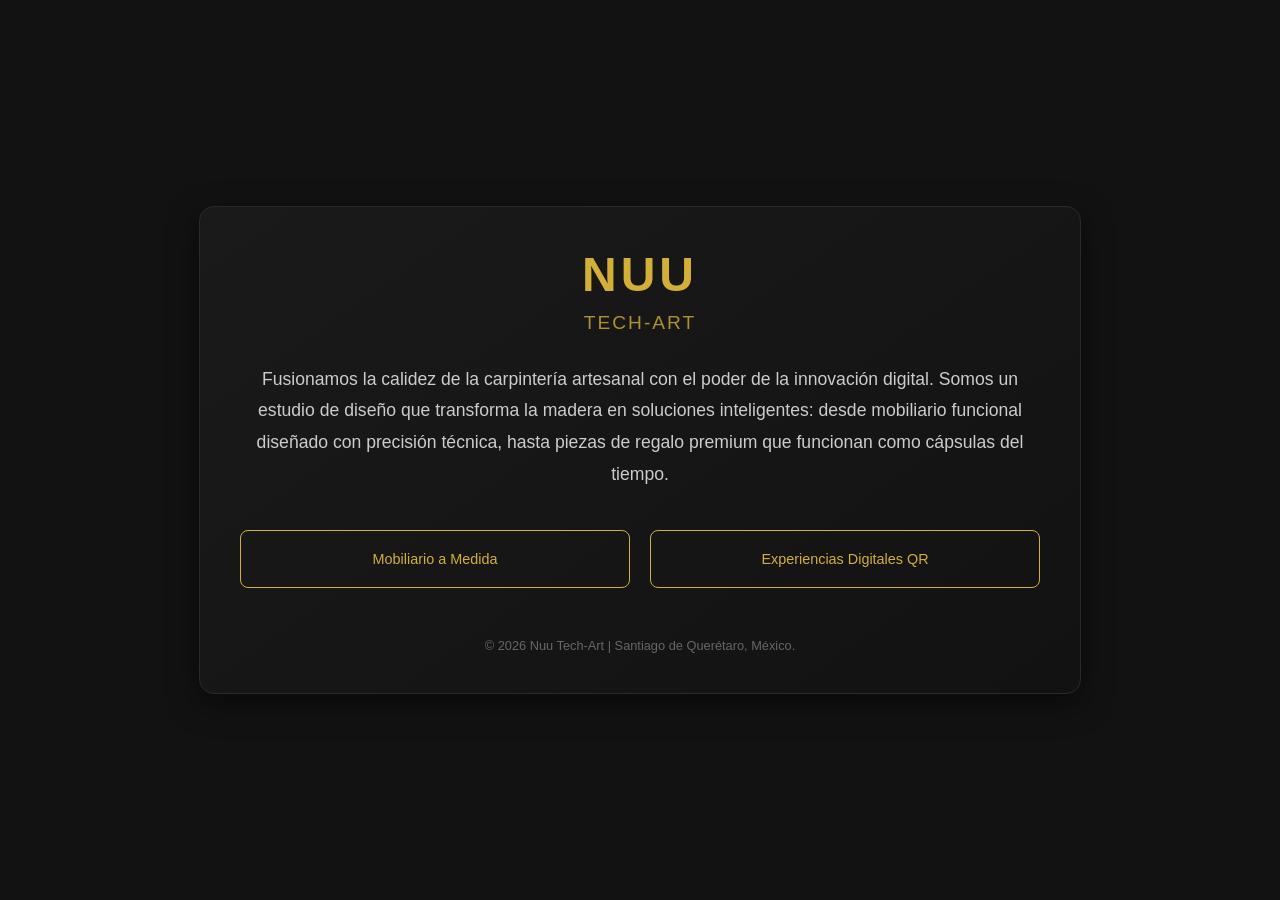
<file: index.html>
<!DOCTYPE html>
<html lang="es">
<head>
    <meta charset="UTF-8">
    <meta name="viewport" content="width=device-width, initial-scale=1.0">
    <title>Nuu Tech-Art | Diseño e Innovación</title>
    <style>
        :root {
            --primario: #d4af37; /* Dorado */
            --fondo: #121212;
            --texto: #f5f5f5;
            --gris-suave: #2a2a2a;
        }

        body {
            background-color: var(--fondo);
            color: var(--texto);
            font-family: 'Segoe UI', Roboto, Helvetica, Arial, sans-serif;
            margin: 0;
            display: flex;
            align-items: center;
            justify-content: center;
            min-height: 100vh;
            text-align: center;
        }

        .contenedor {
            max-width: 800px;
            padding: 40px;
            border: 1px solid var(--gris-suave);
            border-radius: 15px;
            background: linear-gradient(145deg, #1a1a1a, #121212);
            box-shadow: 0 10px 30px rgba(0,0,0,0.5);
        }

        .logo {
            font-size: 3rem;
            font-weight: bold;
            color: var(--primario);
            letter-spacing: 4px;
            margin-bottom: 10px;
            text-transform: uppercase;
        }

        .subtitulo {
            font-size: 1.2rem;
            color: var(--primario);
            margin-bottom: 30px;
            letter-spacing: 2px;
            opacity: 0.8;
        }

        .descripcion {
            line-height: 1.8;
            font-size: 1.1rem;
            color: #ccc;
            margin-bottom: 40px;
        }

        .servicios {
            display: grid;
            grid-template-columns: 1fr 1fr;
            gap: 20px;
            margin-top: 30px;
        }

        .servicio-item {
            padding: 20px;
            border: 1px solid var(--primario);
            border-radius: 8px;
            font-size: 0.9rem;
            color: var(--primario);
        }

        .footer {
            margin-top: 50px;
            font-size: 0.8rem;
            color: #666;
        }

        /* Responsive */
        @media (max-width: 600px) {
            .servicios { grid-template-columns: 1fr; }
            .logo { font-size: 2rem; }
        }
    </style>
</head>
<body>

    <div class="contenedor">
        <div class="logo">NUU</div>
        <div class="subtitulo">TECH-ART</div>

        <div class="descripcion">
            Fusionamos la calidez de la carpintería artesanal con el poder de la innovación digital. 
            Somos un estudio de diseño que transforma la madera en soluciones inteligentes: 
            desde mobiliario funcional diseñado con precisión técnica, hasta piezas de regalo premium 
            que funcionan como cápsulas del tiempo.
        </div>

        <div class="servicios">
            <div class="servicio-item">Mobiliario a Medida</div>
            <div class="servicio-item">Experiencias Digitales QR</div>
        </div>

        <div class="footer">
            &copy; 2026 Nuu Tech-Art | Santiago de Querétaro, México.
        </div>
    </div>

</body>
</html>
</file>
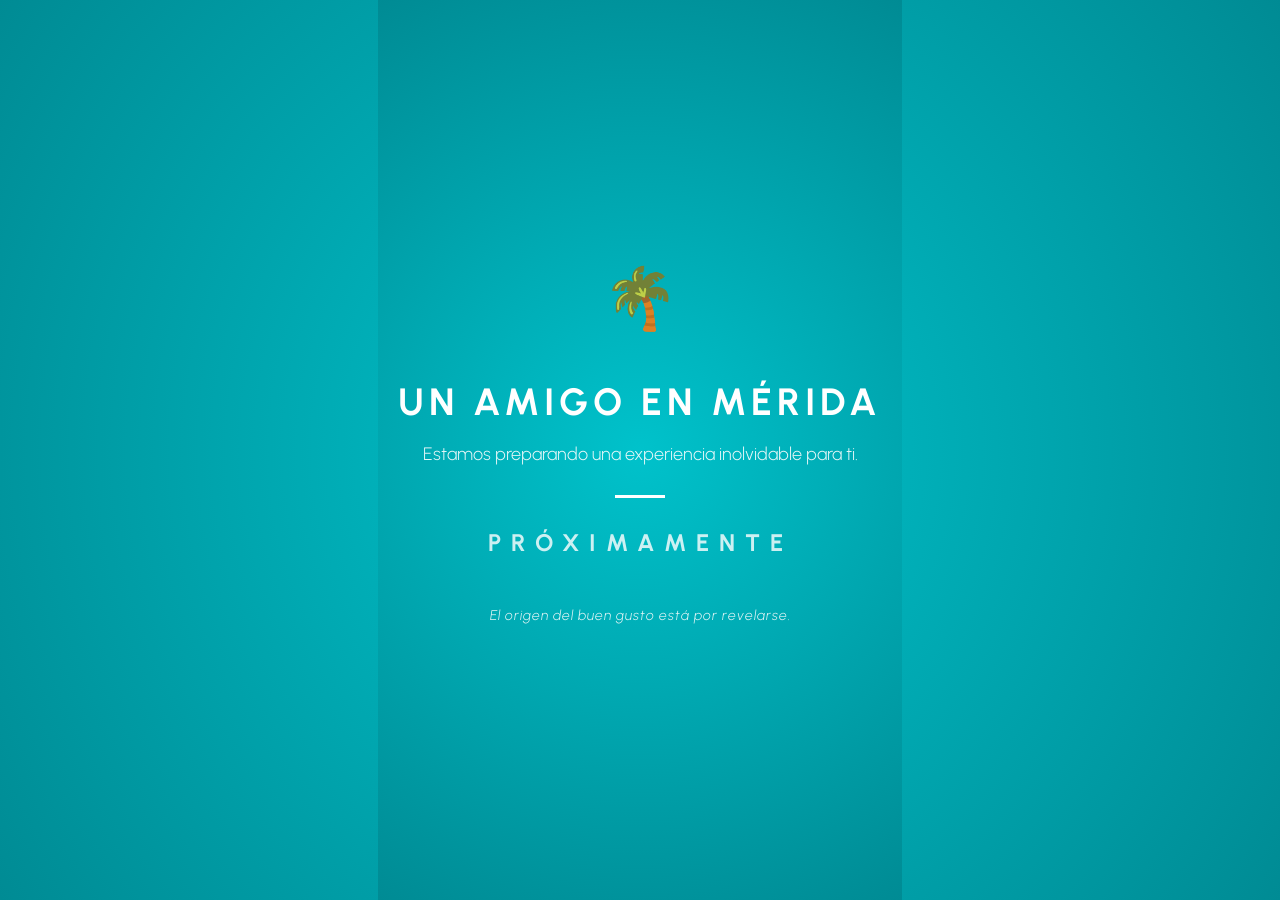
<file: demo-tour/index.html>
<!DOCTYPE html>
<html lang="es">
<head>
    <meta charset="UTF-8">
    <meta name="viewport" content="width=device-width, initial-scale=1.0">
    <title>Un Amigo en Mérida | Próximamente</title>
    <link href="https://fonts.googleapis.com/css2?family=Urbanist:wght@400;700&display=swap" rel="stylesheet">
    <link rel="stylesheet" href="style-mantenimiento.css">
</head>
    <!-- Google tag (gtag.js) -->
<script async src="https://www.googletagmanager.com/gtag/js?id=G-9JZDZ31TPV"></script>
<script>
  window.dataLayer = window.dataLayer || [];
  function gtag(){dataLayer.push(arguments);}
  gtag('js', new Date());

  gtag('config', 'G-9JZDZ31TPV');
</script>

<body>
    <div class="misterio-container">
        <div class="logo-temp">🌴</div>
        <h1>UN AMIGO EN MÉRIDA</h1>
        <p>Estamos preparando una experiencia inolvidable para ti.</p>
        <div class="divider"></div>
        <h2>PRÓXIMAMENTE</h2>
        <p class="subtext">El origen del buen gusto está por revelarse.</p>
    </div>
</body>
</html>
</file>
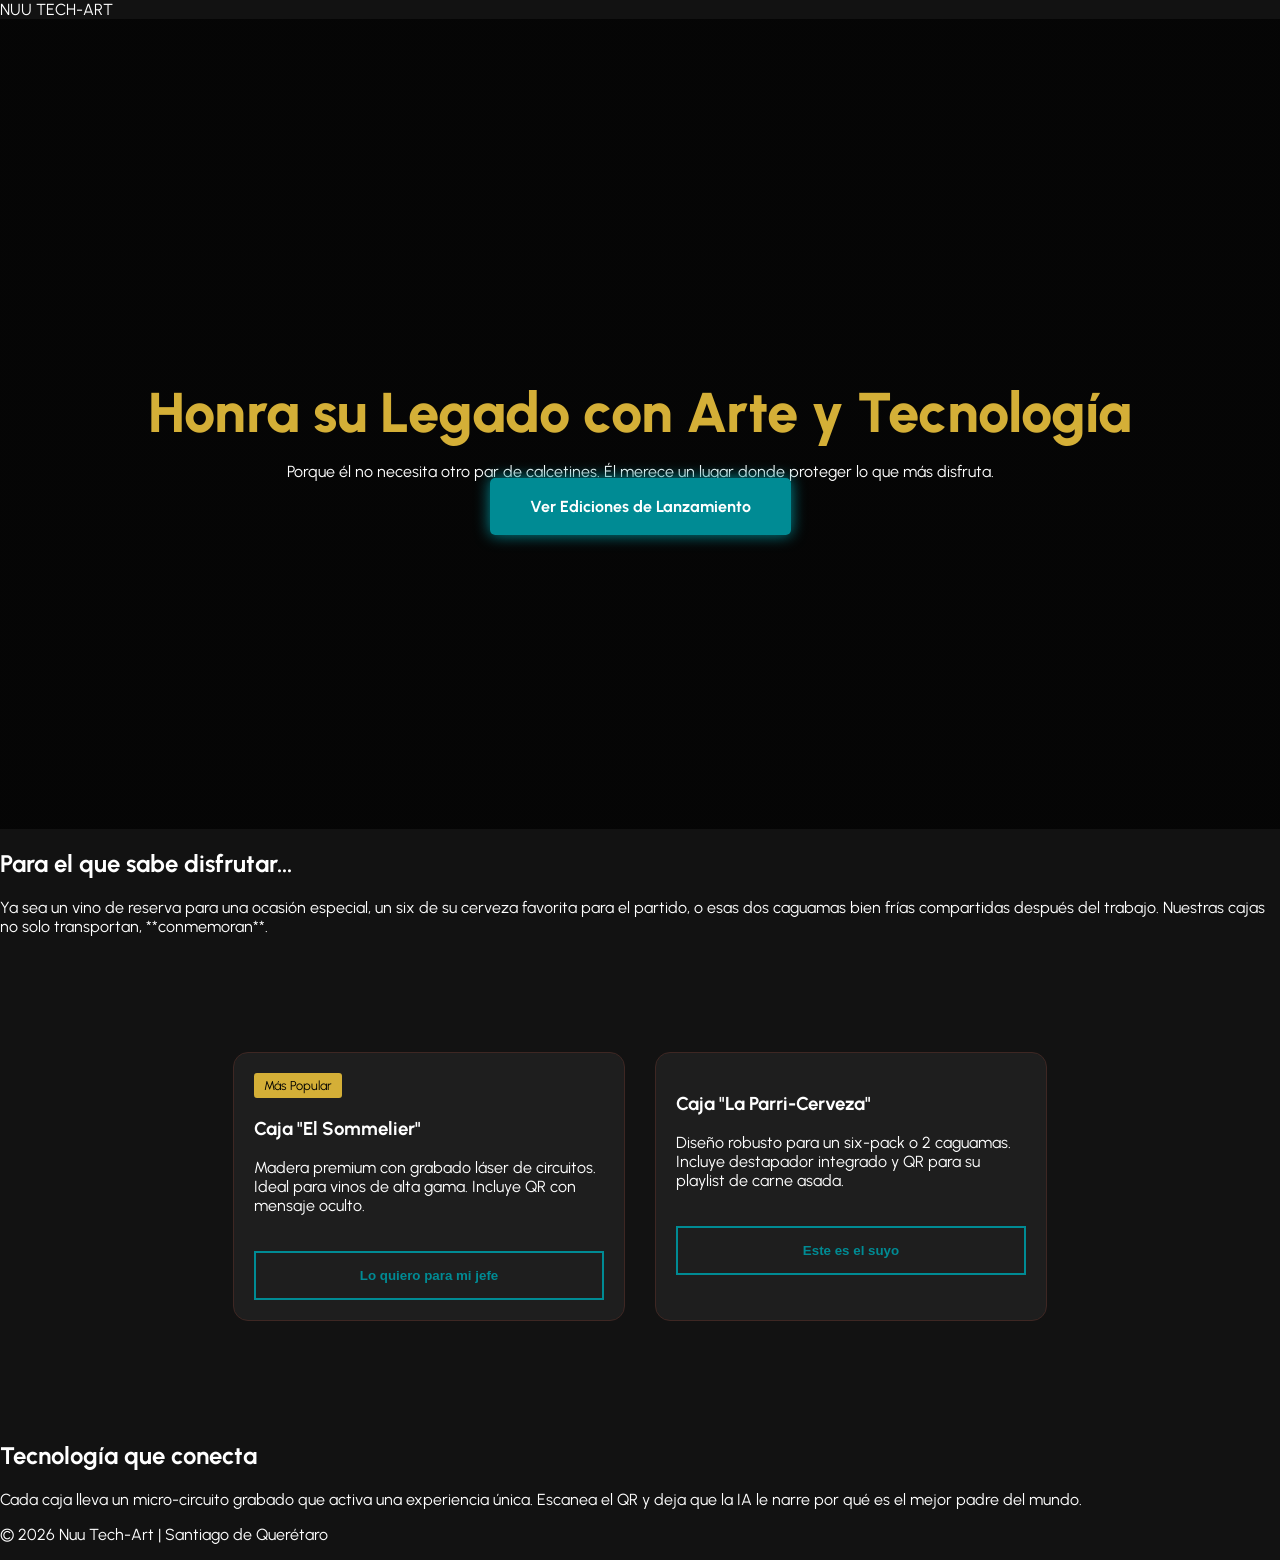
<file: dia_padre/index.html>
<!DOCTYPE html>
<html lang="es">
<head>
    <meta charset="UTF-8">
    <meta name="viewport" content="width=device-width, initial-scale=1.0">
    <title>Lanzamiento Exclusivo: Día del Padre | Nuu Tech-Art</title>
    <link href="https://fonts.googleapis.com/css2?family=Urbanist:wght@300;600;800&display=swap" rel="stylesheet">
    <link rel="stylesheet" href="style.css">
</head>
<body>
    <nav>
        <div class="logo">NUU TECH-ART</div>
    </nav>

    <section class="hero">
        <div class="hero-content">
            <h1>Honra su Legado con Arte y Tecnología</h1>
            <p>Porque él no necesita otro par de calcetines. Él merece un lugar donde proteger lo que más disfruta.</p>
            <a href="#productos" class="cta-main">Ver Ediciones de Lanzamiento</a>
        </div>
    </section>

    <section class="intro">
        <div class="container">
            <h2>Para el que sabe disfrutar...</h2>
            <p>Ya sea un vino de reserva para una ocasión especial, un six de su cerveza favorita para el partido, o esas dos caguamas bien frías compartidas después del trabajo. Nuestras cajas no solo transportan, **conmemoran**.</p>
        </div>
    </section>

    <section id="productos" class="grid-productos">
        <div class="product-card">
            <div class="badge">Más Popular</div>
            <div class="product-info">
                <h3>Caja "El Sommelier"</h3>
                <p>Madera premium con grabado láser de circuitos. Ideal para vinos de alta gama. Incluye QR con mensaje oculto.</p>
                <button class="btn-buy" onclick="irAWhatsapp('Vino Premium')">Lo quiero para mi jefe</button>
            </div>
        </div>

        <div class="product-card">
            <div class="product-info">
                <h3>Caja "La Parri-Cerveza"</h3>
                <p>Diseño robusto para un six-pack o 2 caguamas. Incluye destapador integrado y QR para su playlist de carne asada.</p>
                <button class="btn-buy" onclick="irAWhatsapp('Caja Cerveza')">Este es el suyo</button>
            </div>
        </div>
    </section>

    <section class="ia-feature">
        <div class="container">
            <h2>Tecnología que conecta</h2>
            <p>Cada caja lleva un micro-circuito grabado que activa una experiencia única. Escanea el QR y deja que la IA le narre por qué es el mejor padre del mundo.</p>
        </div>
    </section>

    <footer>
        <p>&copy; 2026 Nuu Tech-Art | Santiago de Querétaro</p>
    </footer>

    <script src="script.js"></script>
</body>
</html>
</file>
<file: demo-tour/style-mantenimiento.css>
/* VARIABLES DE COLOR */
:root {
    --turquesa: #00C2CB;
    --turquesa-dark: #008B94;
    --white: #ffffff;
}

body, html {
    height: 100%;
    margin: 0;
    font-family: 'Urbanist', sans-serif;
    display: flex;
    align-items: center;
    justify-content: center;
    /* Degradado que evoca el agua de los cenotes */
    background: radial-gradient(circle at center, var(--turquesa) 0%, var(--turquesa-dark) 100%);
    color: var(--white);
    text-align: center;
    overflow: hidden;
}

.misterio-container {
    padding: 20px;
    animation: fadeIn 2s ease-in-out;
}

.logo-temp {
    font-size: 60px;
    margin-bottom: 20px;
    display: inline-block;
    animation: flotar 3s ease-in-out infinite;
}

h1 {
    font-size: 38px;
    letter-spacing: 5px;
    margin-bottom: 10px;
    text-transform: uppercase;
}

p {
    font-size: 18px;
    opacity: 0.9;
    font-weight: 300;
}

.divider {
    width: 50px;
    height: 3px;
    background-color: var(--white);
    margin: 30px auto;
}

h2 {
    font-size: 24px;
    letter-spacing: 10px;
    font-weight: 700;
    color: rgba(255, 255, 255, 0.8);
}

.subtext {
    font-size: 14px;
    margin-top: 50px;
    font-style: italic;
    letter-spacing: 1px;
}

/* ANIMACIONES */
@keyframes fadeIn {
    from { opacity: 0; transform: translateY(20px); }
    to { opacity: 1; transform: translateY(0); }
}

@keyframes flotar {
    0%, 100% { transform: translateY(0); }
    50% { transform: translateY(-15px); }
}

/* Adaptación para pantallas pequeñas */
@media (max-width: 480px) {
    h1 { font-size: 28px; }
    h2 { font-size: 18px; }
}
</file>
<file: dia_padre/style.css>
:root {
    --carbon: #121212;
    --madera: #3e2723;
    --agave-tech: #008b94;
    --oro: #d4af37;
    --blanco: #ffffff;
}

body {
    margin: 0;
    font-family: 'Urbanist', sans-serif;
    background-color: var(--carbon);
    color: var(--blanco);
    overflow-x: hidden;
}

/* Hero con imagen de fondo sugerida de madera oscura y herramientas */
.hero {
    height: 90vh;
    display: flex;
    align-items: center;
    justify-content: center;
    text-align: center;
    background: linear-gradient(rgba(0,0,0,0.7), rgba(0,0,0,0.7)), url('https://images.unsplash.com/photo-1581091226825-a6a2a5aee158?q=80&w=2070') center/cover;
}

h1 { font-size: 3.5rem; font-weight: 800; color: var(--oro); margin-bottom: 1rem; }

.cta-main {
    padding: 1.2rem 2.5rem;
    background-color: var(--agave-tech);
    color: white;
    text-decoration: none;
    font-weight: bold;
    border-radius: 5px;
    transition: 0.3s;
    box-shadow: 0 0 15px var(--agave-tech);
}

.cta-main:hover { transform: scale(1.05); background-color: var(--oro); }

.grid-productos {
    display: flex;
    justify-content: center;
    gap: 30px;
    padding: 100px 20px;
    flex-wrap: wrap;
}

.product-card {
    background: #1e1e1e;
    width: 350px;
    border-radius: 15px;
    border: 1px solid var(--madera);
    padding: 20px;
    transition: 0.3s;
}

.product-card:hover { border-color: var(--agave-tech); transform: translateY(-10px); }

.badge { background: var(--oro); color: black; padding: 5px 10px; border-radius: 3px; font-size: 0.8rem; width: fit-content; margin-bottom: 15px; }

.btn-buy {
    width: 100%;
    padding: 15px;
    background: transparent;
    border: 2px solid var(--agave-tech);
    color: var(--agave-tech);
    cursor: pointer;
    font-weight: bold;
    margin-top: 20px;
}

.btn-buy:hover { background: var(--agave-tech); color: white; }
</file>
